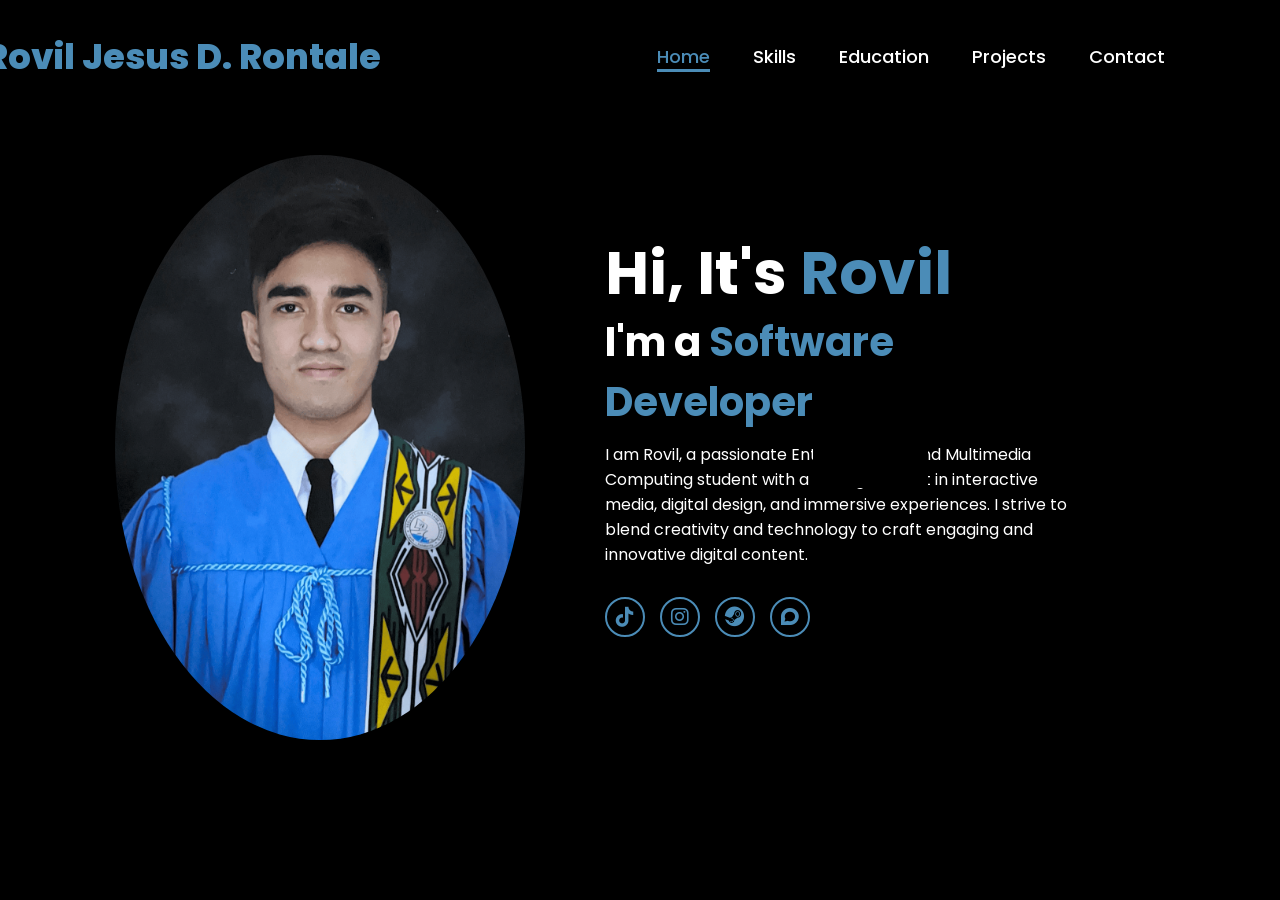
<file: index.html>
<!DOCTYPE html>
<html lang="en">
    
<head>
    <meta charset="UTF-8">
    <meta name="viewport" content="width=device-width, initial-scale=1.0">
    <link rel="stylesheet" href="https://cdnjs.cloudflare.com/ajax/libs/font-awesome/6.5.2/css/all.min.css">
    <link rel="stylesheet" href="style.css">
    <title>RONTALE_Portfolio</title>
</head>
<body>
    <header>
        <a href="#" class="logo">Rovil Jesus D. Rontale</a>

        <nav>
            <a href="index.html" class="active"> Home</a>
            <a href="skills.html" >Skills</a>
            <a href="education.html" >Education</a>
            <a href="projects.html" >Projects</a>
            <a href="contact.html" >Contact</a>
        </nav>
    </header>
    <section class="home">
        <div class="home-img">
            <img src="mypic.png" alt="">
        </div>
        <div class="home-content">
            <h1>Hi, It's <span>Rovil</span></h1>
            <h3 class="typing-text">I'm a <span></span></h3>
            <p>I am Rovil, a passionate Entertainment and Multimedia Computing student with a strong interest in interactive media, digital design, and immersive experiences. I strive to blend creativity and technology to craft engaging and innovative digital content.</p>
            <div class="social-icons">
                <a href="https://www.tiktok.com/@mistusaa"><i class="fa-brands fa-tiktok"></i>
                <a href="https://www.instagram.com/mistusaa/"><i class="fa-brands fa-instagram"></i>
                <a href="https://steamcommunity.com/id/lowhkey/"><i class="fa-brands fa-steam"></i>
                <a href="https://www.coursera.org/user/3625f368f4c006fe349828f6e98e57e5"><i class="fa-brands fa-discourse"></i>
            </div>
            
        </div>
    </section>
    <script src="script.js"></script>
</body>
</html>
</file>
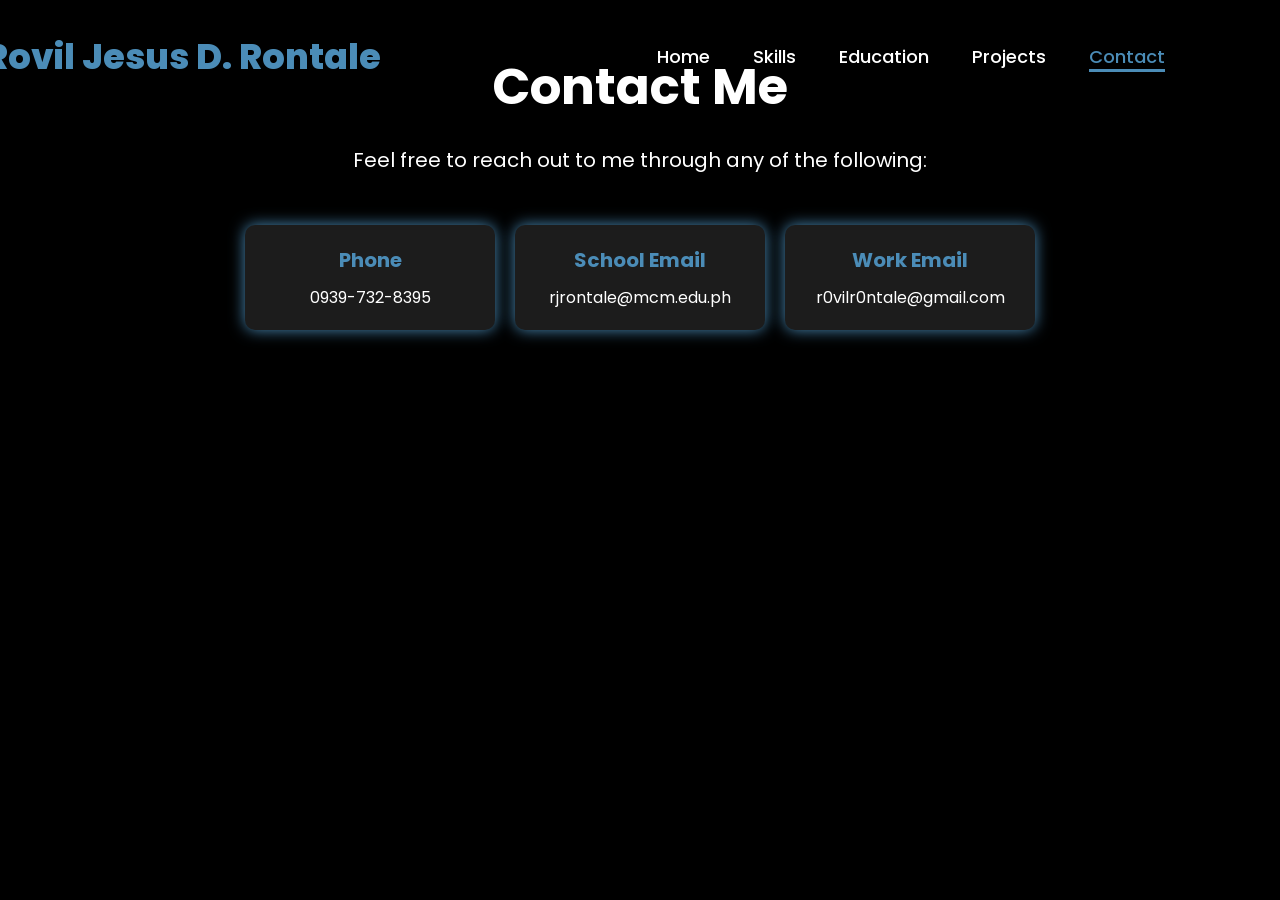
<file: contact.html>
<!DOCTYPE html>
<html lang="en">
<head>
    <meta charset="UTF-8">
    <meta name="viewport" content="width=device-width, initial-scale=1.0">
    <title>Contact Me</title>
    <link rel="stylesheet" href="style.css"> 
</head>
<body>
    <header>
        <a href="index.html" class="logo">Rovil Jesus D. Rontale</a>
        <nav>
            <a href="index.html">Home</a>
            <a href="skills.html">Skills</a>
            <a href="education.html">Education</a>
            <a href="projects.html" >Projects</a>
            <a href="contact.html" class="active">Contact</a>
        </nav>
    </header>

    <section class="contact-section">
        <h1 class="section-title">Contact Me</h1>
        <p class="section-desc">Feel free to reach out to me through any of the following:</p>

        <div class="contact-container">
            <div class="contact-card">
                <h2>Phone</h2>
                <p><a href="tel:+639397328395">0939-732-8395</a></p>
            </div>

            <div class="contact-card">
                <h2>School Email</h2>
                <p><a href="mailto:rjrontale@mcm.edu.ph">rjrontale@mcm.edu.ph</a></p>
            </div>

            <div class="contact-card">
                <h2>Work Email</h2>
                <p><a href="mailto:r0vilr0ntale@gmail.com">r0vilr0ntale@gmail.com</a></p>
            </div>
        </div>
    </section>
    <script src="script.js"></script>
</body>
</html>
</file>
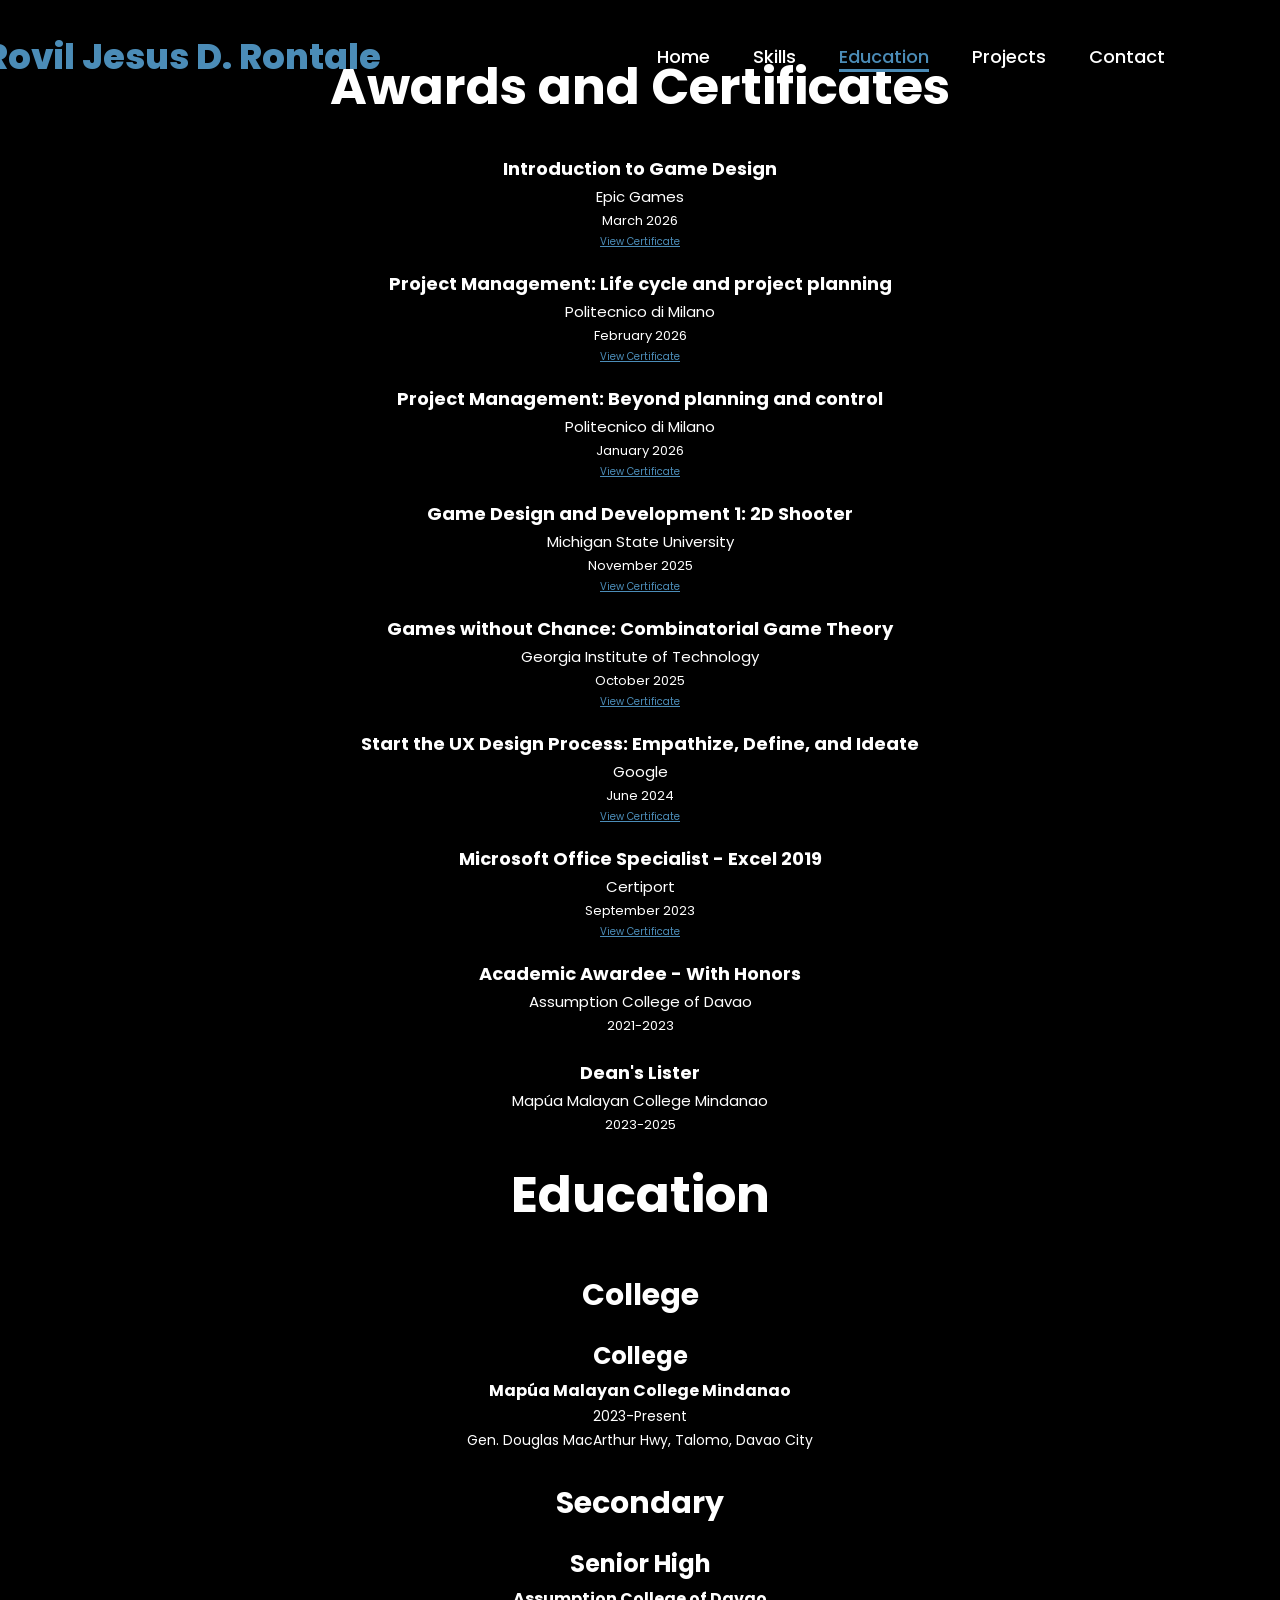
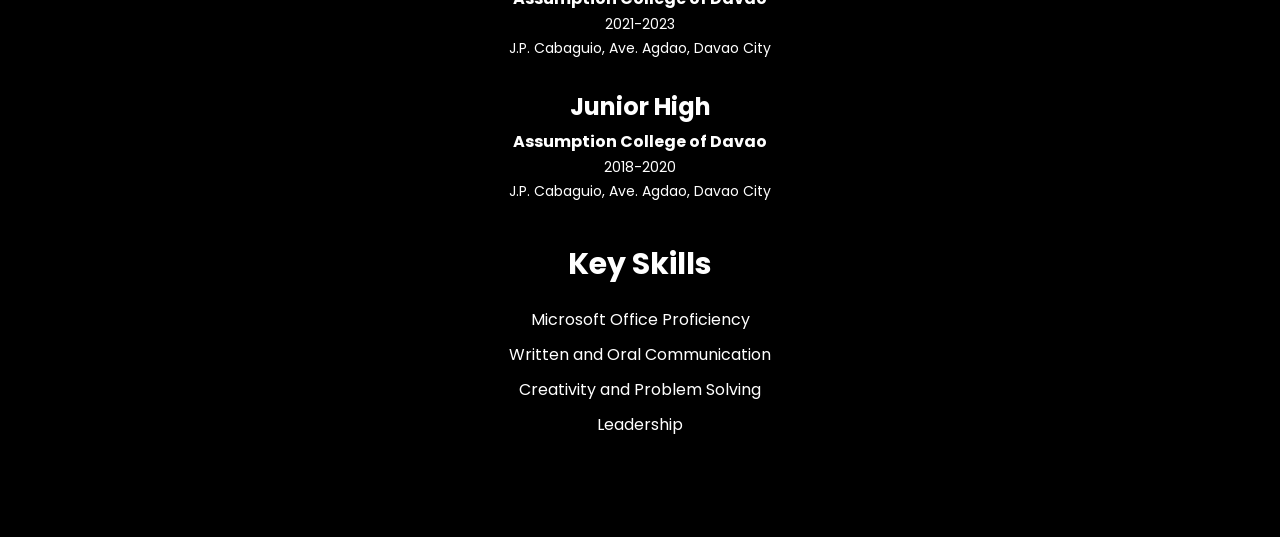
<file: education.html>
<!DOCTYPE html>
<html lang="en">
<head>
    <meta charset="UTF-8">
    <meta name="viewport" content="width=device-width, initial-scale=1.0">
    <title>My Education</title>
    <link rel="stylesheet" href="style.css"> 
</head>
<body>
    <header>
        <a href="index.html" class="logo">Rovil Jesus D. Rontale</a>
        <nav>
            <a href="index.html">Home</a>
            <a href="skills.html">Skills</a>
            <a href="education.html" class="active">Education</a>
            <a href="projects.html" >Projects</a>
            <a href="contact.html">Contact</a>
        </nav>
    </header>

    <section class="education-section">
        <h1 class="section-title">Awards and Certificates</h1>
        <ul class="award-list">
                <li>
                      <p class="award-title">Introduction to Game Design</p>
                     <p class="award-school">Epic Games</p>
                     <p class="award-date">March 2026</p>
                      <a href="https://coursera.org/share/dd70a5cd0e79c39e692cd425ed602167" class="award-link">View Certificate</a>
                  </li>
                <li>
                      <p class="award-title">Project Management: Life cycle and project planning</p>
                     <p class="award-school">Politecnico di Milano</p>
                     <p class="award-date">February 2026</p>
                      <a href="https://coursera.org/share/dd70a5cd0e79c39e692cd425ed602167" class="award-link">View Certificate</a>
                  </li>
                <li>
                      <p class="award-title">Project Management: Beyond planning and control</p>
                     <p class="award-school">Politecnico di Milano</p>
                     <p class="award-date">January 2026</p>
                      <a href="https://coursera.org/share/0de62e0dfa1c09a7a21682f872521610" class="award-link">View Certificate</a>
                  </li>
                <li>
                      <p class="award-title">Game Design and Development 1: 2D Shooter</p>
                     <p class="award-school">Michigan State University</p>
                     <p class="award-date">November 2025</p>
                      <a href="https://coursera.org/share/7a0bf075df564933f8e9dabbe4e7213e" class="award-link">View Certificate</a>
                  </li>
                  <li>
                      <p class="award-title">Games without Chance: Combinatorial Game Theory</p>
                     <p class="award-school">Georgia Institute of Technology</p>
                     <p class="award-date">October 2025</p>
                      <a href="https://coursera.org/share/2ff53a52702ac2a52616efbbf6bfbdc0" class="award-link">View Certificate</a>
                  </li>
            
                 <li>
                     <p class="award-title">Start the UX Design Process: Empathize, Define, and Ideate</p>
                     <p class="award-school">Google</p>
                     <p class="award-date">June 2024</p>
                     <a href="https://coursera.org/share/b2e294783cfc3b21b0cd53d8048d6d39" class="award-link">View Certificate</a>
                 </li>
                 <li>
                      <p class="award-title">Microsoft Office Specialist - Excel 2019</p>
                     <p class="award-school">Certiport</p>
                     <p class="award-date">September 2023</p>
                     <a href="https://www.certiport.com/portal/Pages/PrintTranscriptInfo.aspx?action=Cert&format=pdf&id=420" class="award-link">View Certificate</a>
                 </li>
                 <li>
                     <p class="award-title">Academic Awardee - With Honors</p>
                     <p class="award-school">Assumption College of Davao</p>
                     <p class="award-date">2021-2023</p>
                 </li>
                 <li>
                     <p class="award-title">Dean's Lister</p>
                     <p class="award-school">Mapúa Malayan College Mindanao</p>
                     <p class="award-date">2023-2025</p>
                 </li>
             </ul>
        </div>
        
<div class="awards-details">
             <h1 class="section-title">Education</h1>
             <div class="education-details"></div>
             <h2>College</h2>
             <div class="school-entry">
                <h3>College</h3>
                <p class="school-name">Mapúa Malayan College Mindanao</p>
                <p class="school-date">2023-Present</p>
                <p class="school-location">Gen. Douglas MacArthur Hwy, Talomo, Davao City</p>
            </div>
            <h2>Secondary</h2>
            <div class="school-entry">
                <h3>Senior High</h3>
                <p class="school-name">Assumption College of Davao</p>
                <p class="school-date">2021-2023</p>
                <p class="school-location">J.P. Cabaguio, Ave. Agdao, Davao City</p>
            </div>
            <div class="school-entry">
                <h3>Junior High</h3>
                <p class="school-name">Assumption College of Davao</p>
                <p class="school-date">2018-2020</p>
                <p class="school-location">J.P. Cabaguio, Ave. Agdao, Davao City</p>
            </div>
        </div>
        <div class="skills-details">
             <h2>Key Skills</h2>
             <ul class="skill-list">
                 <li>Microsoft Office Proficiency</li>
                 <li>Written and Oral Communication</li>
                 <li>Creativity and Problem Solving</li>
                 <li>Leadership</li>
             </ul>
        </div>

        
        

    </section>
    <script src="script.js"></script>
</body>
</html>
</file>
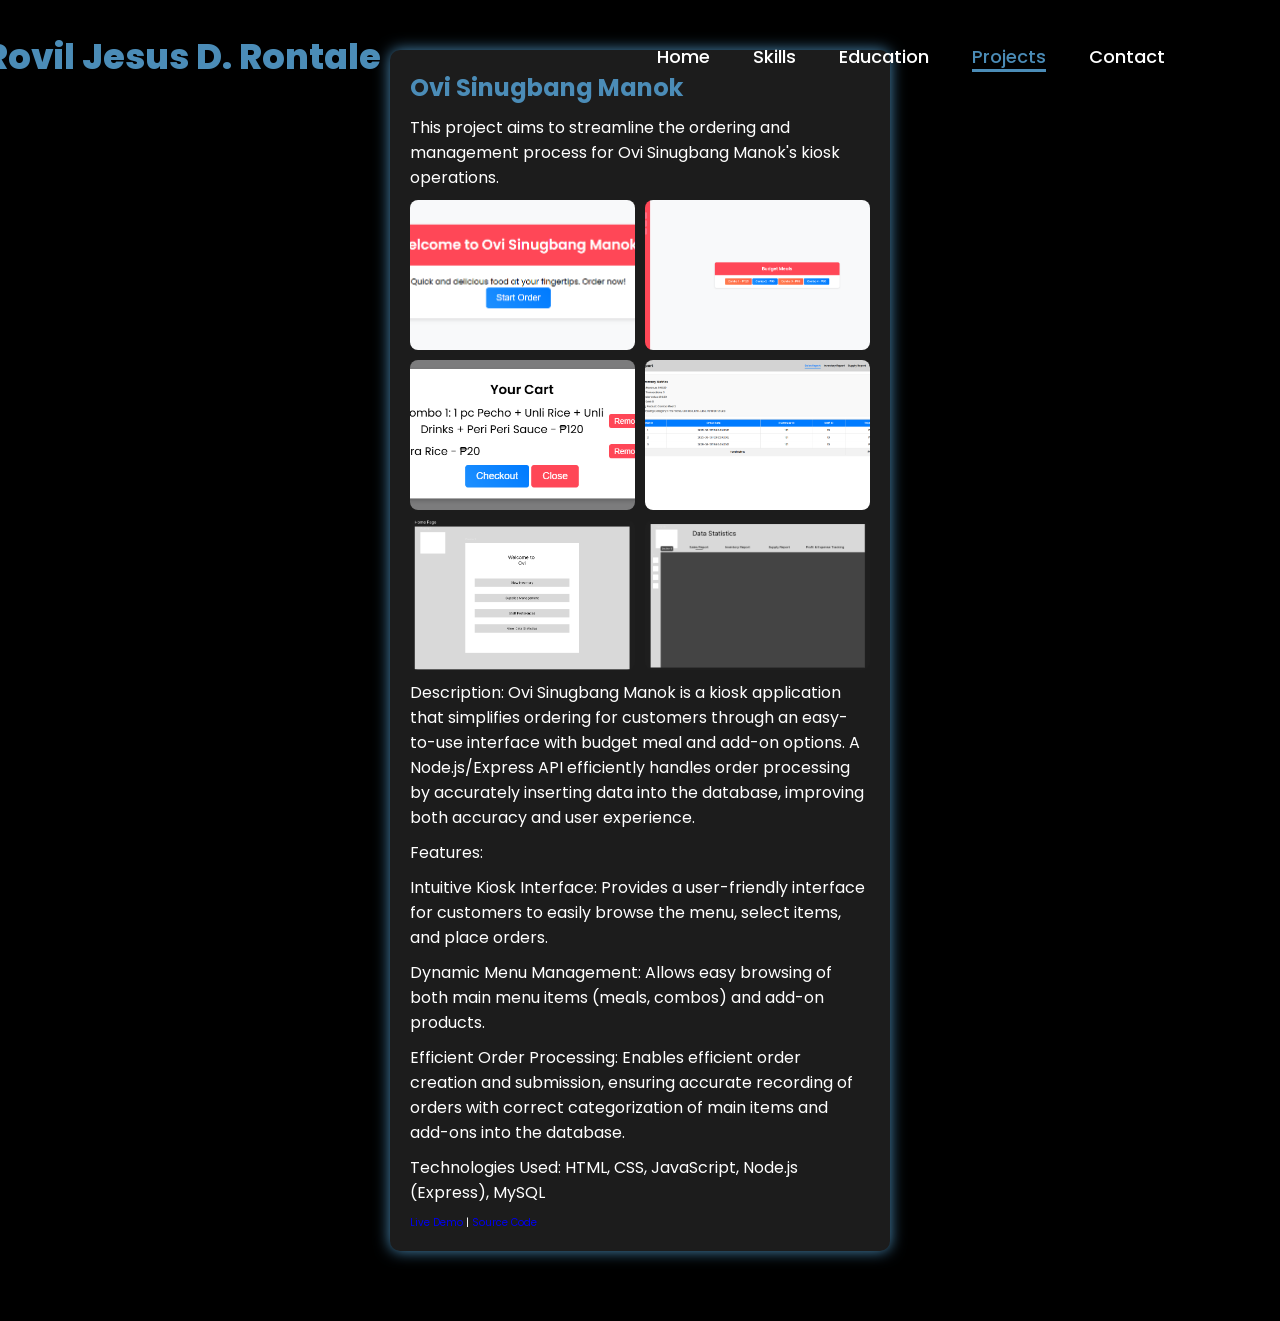
<file: projects.html>
<!DOCTYPE html>
<html lang="en">
<head>
    <meta charset="UTF-8">
    <meta name="viewport" content="width=device-width, initial-scale=1.0">
    <link rel="stylesheet" href="https://cdnjs.cloudflare.com/ajax/libs/font-awesome/6.5.2/css/all.min.css">
    <link rel="stylesheet" href="style.css">
    <title>RONTALE_Portfolio - Projects</title>
</head>
<body>
    <header>
        <a href="#" class="logo">Rovil Jesus D. Rontale</a>

        <nav>
            <a href="index.html">Home</a>
            <a href="skills.html">Skills</a>
            <a href="education.html">Education</a>
            <a href="projects.html" class="active">Projects</a>
            <a href="contact.html">Contact</a>
        </nav>
    </header>

    <section class="projects-section">
        <div class="projects-container">
             <div class="project-card">
               <h2>Ovi Sinugbang Manok</h2>
               <p>This project aims to streamline the ordering and management process for Ovi Sinugbang Manok's kiosk operations.</p>

                <div class="project-images-grid">
                    <img src="image1.png" alt="Project Image 1">
                    <img src="image2.png" alt="Project Image 2">
                    <img src="image3.png" alt="Project Image 3">
                    <img src="image4.png" alt="Project Image 4">
                    <img src="image5.png" alt="Project Image 5">
                    <img src="image6.png" alt="Project Image 6">
                </div>

                <p>
                    Description: Ovi Sinugbang Manok is a kiosk application that simplifies ordering for customers through an easy-to-use interface with budget meal and add-on options. A Node.js/Express API efficiently handles order processing by accurately inserting data into the database, improving both accuracy and user experience.
                </p>
                
                <p>
                    Features:
                </p>
                <p>
                    Intuitive Kiosk Interface: Provides a user-friendly interface for customers to easily browse the menu, select items, and place orders.
                </p>
                <p>
                    Dynamic Menu Management: Allows easy browsing of both main menu items (meals, combos) and add-on products.


                </p>
                <p>
                    Efficient Order Processing: Enables efficient order creation and submission, ensuring accurate recording of orders with correct categorization of main items and add-ons into the database.
                </p>
                <p>
                    Technologies Used: HTML, CSS, JavaScript, Node.js (Express), MySQL
                </p>
                <a href="https://malayancollegesmindanaoo365-my.sharepoint.com/:v:/g/personal/rjrontale_mcm_edu_ph/EcvGQSDct6ZHve8P1aYdKL4BMtgNBOxHatmqI0dVOpFDVA?e=QDIfAK&nav=eyJyZWZlcnJhbEluZm8iOnsicmVmZXJyYWxBcHAiOiJTdHJlYW1XZWJBcHAiLCJyZWZlcnJhbFZpZXciOiJTaGFyZURpYWxvZy1MaW5rIiwicmVmZXJyYWxBcHBQbGF0Zm9ybSI6IldlYiIsInJlZmVycmFsTW9kZSI6InZpZXcifX0%3D">Live Demo</a> | <a href="https://github.com/mistusaa/ovisinugbangmanok.git">Source Code</a>
             </div>



            <!-- Add more project cards as needed -->

        </div>
    </section>

    <script src="script.js"></script>
</body>
</html>
</file>
<file: style.css>
@import url('https://fonts.googleapis.com/css2?family=Poppins:wght@100;200;300;400;500;600&display=swap');
/*index tab*/
*{
    margin: 0;
    padding: 0;
    box-sizing: border-box;
    text-decoration: none;
    border: none;
    outline: none;
    font-family: 'Poppins', sans-serif;
}

html{
    font-size: 62.5%;
}

body{
    width: 100%;
    height: 100vh;
    overflow-x: hidden;
    background-color: black;
    color: white;
}

header{
    margin-top: 20px;
    position: fixed;
    top: 0;
    left: 0;
    width: 100%;
    padding: 1rem 9%;
    background-color: transparent;
    filter: drop-shadow(10px);
    display: flex;
    justify-content: space-between;
    align-items: center;
    z-index: 100;
}

.logo{
    font-size: 35px;
    color: #4b8cb7;
    font-weight: 800;
    cursor: pointer;
    transition: 0.5s ease;
    margin-left: -130px;
}

.logo:hover{
    transform: scale(1.1);
}

nav a{
    font-size: 1.8rem;
    color: white;
    margin-left: 4rem;
    font-weight: 500;
    transition: 0.3s ease;
    border-bottom: 3px solid transparent;
}

nav a:hover,
nav a.active{
    color: #4b8cb7;
    border-bottom: 3px solid #4b8cb7;
}

@media(max-width:995px){
    nav{
        position: absolute;
        display: none;
        top: 0;
        right: 0;
        width: 40%;
        border-left: 3px solid #4b8cb7;
        border-bottom: 3px solid #4b8cb7;
        border-bottom-left-radius: 2rem;
        padding: 1rem solid;
        background-color: #161616;
        border-top: 0.1rem solid rgba(0,0,0,0.1);
    }

    nav.active{
        display: block;
    }

    nav a{
        display: block;
        font-size: 2rem;
        margin: 3rem 0;
    }

    nav a:hover,
    nav a.active{
        padding: 1rem;
        border-radius: 0.5rem;
        border-bottom: 0.5rem solid #4b8cb7;
    }
}

section{
    min-height: 100vh;
    padding: 5rem 9% 5rem;
}

.home{
    display: flex;
    justify-content: center;
    align-items: center;
    gap: 8rem;
    background-color: black;
}

.home .home-content h1{
    font-size: 6rem;
    font-weight: 700;
    line-height: 1.3;
}

span{
    color: #4b8cb7;
}

.home-content h3{
    font-size: 4rem;
    margin-bottom: 1rem;
    font-weight: 700;
}

.home-content p{
    font-size: 1.6rem;
}

.home-img{
    border-radius: 50%;
}

.home-img img{
    position: relative;
    width: 32vw;
    border-radius: 50%;
    box-shadow: 0 0 25px solid #4b8cb7;
    cursor: pointer;
    transition: 0.2s linear;
}

.home-img img:hover{
    font-size: 1.8rem;
    font-weight: 500;
}

.social-icons a{
    display: inline-flex;
    justify-content: center;
    align-items: center;
    width: 4rem;
    height: 4rem;
    background-color: transparent;
    border: 0.2rem solid #4b8cb7;
    font-size: 2rem;
    border-radius: 50%;
    margin: 3rem 1.5rem 3rem 0;
    transition: 0.3s ease;
    color: #4b8cb7;
}

.social-icons a:hover{
    color: black;
    transform: scale(1.3) translateY(-5px);
    background-color: #4b8cb7;
    box-shadow: 0  0 25px #4b8cb7;
}



.btn:hover{
    transform: scale3d(1.03);
    background-color: #4b8cb7;
    color: black;
    box-shadow: 0 0 25px #4b8cb7;
}

.typing-text{
    font-size: 34px;
    font-weight: 600;
    min-width: 280px;
}

.typing-text span{
    position: relative;
}

.typing-text span::before{
    content: "Software Developer";
    color: #4b8cb7;
    animation: words 20s infinite;
}

.typing-text span::after{
    content: "";
    background-color: black;
    position: absolute;
    width: calc(100% + 8px);
    height: 100%;
    border-left: 3px solid black;
    right: -8;
    animation: cursor 0.6s infinite;
}

@keyframes cursor{
    to{
        border-left: 3px solid #4b8cb7;
    }
}

@keyframes words{
    0%, 20%{
        content: "Game Developer";
    }
    21%, 40%{
        content: "Web Developer";
    }
    41%, 60%{
        content: "Web Designer";
    }
   
    
}

@media (max-width: 1000px){
    .home{
        gap: 4rem;
    }
}

@media(max-width:995px){
    .home{
        flex-direction: column;
        margin: 5rem 4rem;
    }

    .home .home-content h3{
        font-size: 2.5rem;
    }

    .home-content h1{
        font-size: 5rem;
    }

    .home-img img{
        width: 70vw;
        margin-top: 4rem;
    }
}


/*skill tab*/
.skills-section{
    text-align: center;
}
.section-title{
    font-size: 5rem;
    margin-bottom: 2rem;
}

.section-desc{
   font-size: 2rem;
   margin-bottom: 5rem;
}
.skills-container {
    display: flex;
    justify-content: center;
    align-items: center;
    flex-wrap: wrap;
    gap: 2rem;
}

.skill-card {
    display: flex;
    flex-direction: column;
    align-items: center;
    text-align: center;
    width: 170px;
    gap: 10px;
}


.skill-circle {
    width: 150px;
    height: 150px;
    background-color: #1c1c1c;
    border: 2px solid #4b8cb7;
    border-radius: 50%;
    display: flex;
    justify-content: center;
    align-items: center;
    box-shadow: 0 0 20px #4b8cb7;
    margin-bottom: 10px;
    transition: 0.3s ease;
    cursor: pointer;
}

.skill-circle:hover{
    transform: scale(1.1);
}

.skill-textbutproghaha {
    font-size: 1.8rem;
    color: #4b8cb7;
    font-weight: bold;
}

.skill-text{
    font-size: 2.5rem;
    color: #4b8cb7;
    font-weight: bold;
}

.skill-desc{
    font-size: 1.3rem;
    color: white;
    margin-top: 0.5rem;
}



/*education tab*/
.education-section {
    text-align: center;
}
.education-section .section-title {
    margin-bottom: 3rem;
}
.education-details {
    margin-bottom: 4rem;
}

.education-details h2{
     font-size: 3rem;
     margin-bottom: 2rem;
     
}

.school-entry {
    margin-bottom: 3rem;
    margin-top: 10px;
}

.school-entry h3 {
    font-size: 2.4rem;
    margin-bottom: 0.5rem;
}
.school-name{
     font-size: 1.6rem;
     font-weight: bold;
     margin-bottom: 0.3rem;
}
.school-date{
    font-size: 1.4rem;
    margin-bottom: 0.3rem;
}
.school-location{
     font-size: 1.4rem;
     margin-bottom: 0.3rem;
}



.skills-details {
    margin-bottom: 4rem;
    text-align: center;
}

.skills-details h2 {
    font-size: 3rem;
    margin-bottom: 2rem;
}

.skill-list {
    list-style: none;
    padding: 0;
    display: flex;
    flex-direction: column;
    align-items: center;
}
.skill-list li{
     font-size: 1.6rem;
     margin-bottom: 1rem;
}


.awards-details {
     margin-bottom: 4rem;
     text-align: center;
}

.awards-details h2{
    font-size: 3rem;
     margin-bottom: 2rem;
}

.award-list {
   list-style: none;
   padding: 0;
   display: flex;
   flex-direction: column;
   align-items: center;
}

.award-list li{
     margin-bottom: 2rem;
}

.award-title {
    font-size: 1.8rem;
    font-weight: bold;
    margin-bottom: 0.3rem;
}
.award-school{
    font-size: 1.5rem;
    margin-bottom: 0.3rem;
}
.award-date{
    font-size: 1.3rem;
    margin-bottom: 0.3rem;
}

.award-link{
   color: #4b8cb7;
   text-decoration: underline;
   transition: 0.3s ease;
  
}
.award-link:hover{
    color: white;
    text-decoration: none;
}


/*contact tab*/
.contact-section {
    text-align: center;
    padding: 5rem 9%;
}

.contact-container {
    display: flex;
    justify-content: center;
    align-items: center;
    flex-wrap: wrap;
    gap: 2rem;
    margin-top: 3rem;
}

.contact-card {
    background-color: #1c1c1c;
    padding: 2rem;
    border-radius: 10px;
    width: 250px;
    text-align: center;
    box-shadow: 0 0 15px #4b8cb7;
    transition: 0.3s ease;
}

.contact-card:hover {
    transform: scale(1.05);
}

.contact-card h2 {
    font-size: 2rem;
    color: #4b8cb7;
    margin-bottom: 1rem;
}

.contact-card p a {
    font-size: 1.6rem;
    color: white;
    text-decoration: none;
    transition: 0.3s ease;
}

.contact-card p a:hover {
    color: #4b8cb7;
}


/*fade in animation*/
body {
    opacity: 0;
    transition: opacity 1s ease-in;
}

body.fade-in {
    opacity: 1;
}

/* Projects Tab */
.projects-section {
    text-align: center;
    padding: 5rem 9%;  /* Consistent with other sections */
}

.projects-container {
    display: flex;
    flex-wrap: wrap;
    justify-content: center;  /* Center the project cards */
    gap: 2rem; /* Adjust spacing between cards */
}

.project-card {
    background-color: #1c1c1c;
    border-radius: 10px;
    padding: 2rem;
    width: 350px; /* Adjust the width as needed */
    text-align: left; /* Align text within cards to the left */
    box-shadow: 0 0 15px #4b8cb7;
    transition: transform 0.3s ease;
    margin-bottom: 2rem;  /* Spacing between project cards */
}

.project-card:hover {
    transform: scale(1.03);
}

.project-card h2 {
    font-size: 2.4rem;
    color: #4b8cb7;
    margin-bottom: 1rem;
}

/*projects tab*/
/* Projects Tab */
.projects-section {
    text-align: center;
    padding: 5rem 9%;
}

.projects-container {
    display: flex;
    flex-wrap: wrap;
    justify-content: center;
    gap: 2rem;
}

.project-card {
    background-color: #1c1c1c;
    border-radius: 10px;
    padding: 2rem;
    width: 500px;  /* Adjust width as needed */
    text-align: left;
    box-shadow: 0 0 15px #4b8cb7;
    transition: transform 0.3s ease;
    margin-bottom: 2rem;
}

.project-card:hover {
    transform: scale(1.03);
}

.project-card h2 {
    font-size: 2.4rem;
    color: #4b8cb7;
    margin-bottom: 1rem;
}

.project-card p {
    font-size: 1.6rem;
    color: white;
    margin-bottom: 1rem;
}

  .project-card p a {
   font-size: 1.6rem;
    color: white;
    text-decoration: none;
    transition: 0.3s ease;
   }

  .project-card p a:hover {
      color: #4b8cb7;
    }

/* Image Grid Styling */
.project-images-grid {
    display: grid;
    grid-template-columns: repeat(2, 1fr);  /* 2 columns */
    gap: 1rem;
    margin-bottom: 1rem;
}

.project-images-grid img {
    width: 100%;
    border-radius: 8px;
    object-fit: cover; /* Ensure images fill the grid cells properly */
    height: 150px; /* set a fixed height */
    transition: transform 0.3s ease;  /* Add transition for smooth effect */
}

.project-images-grid img:hover {
    transform: scale(2); /* Enlarge image by 10% on hover */
}
</file>
